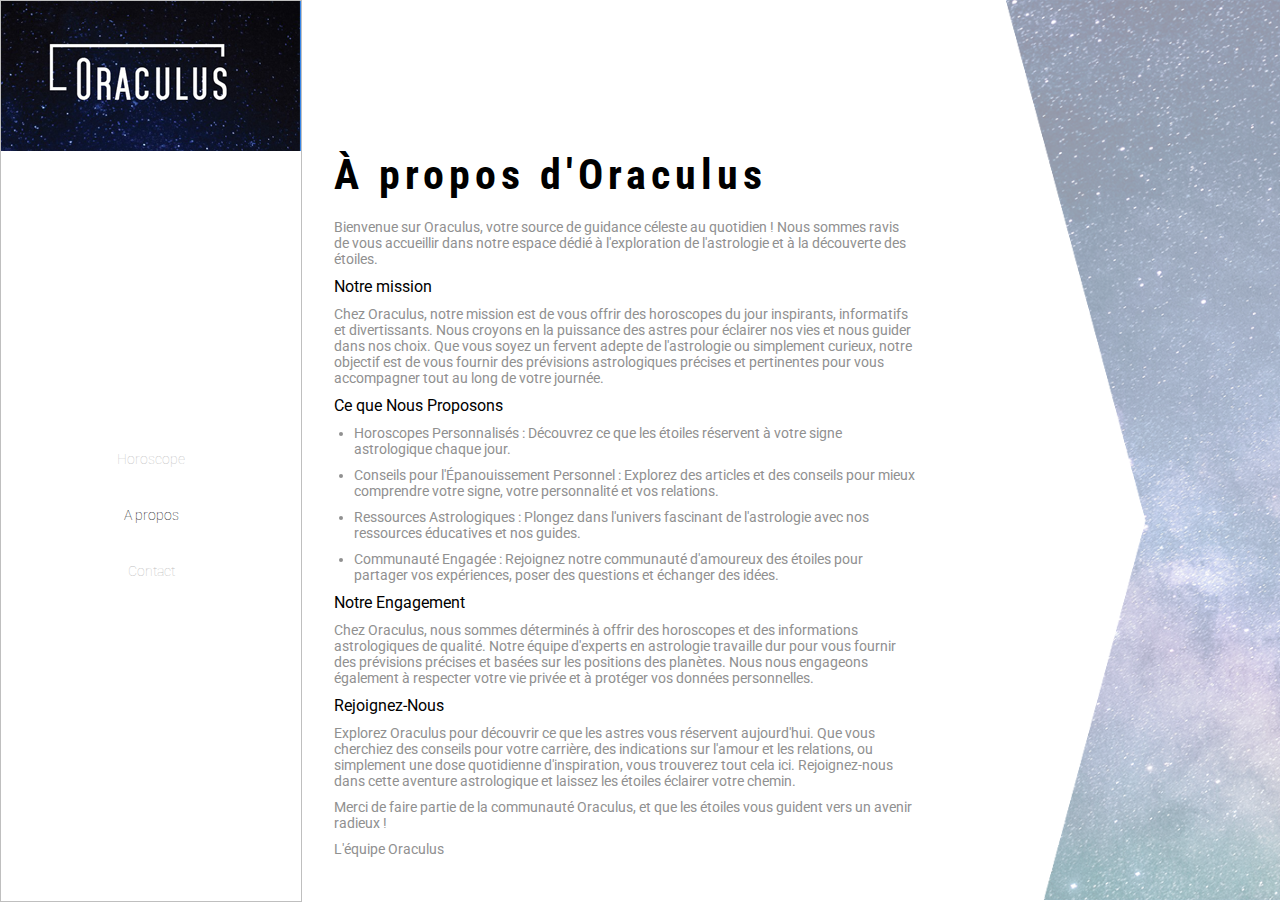
<file: a_propos.html>
<!DOCTYPE html>
<html lang="fr">
<head>
   <meta charset="UTF-8">
   <meta name="viewport" content="width=device-width, initial-scale=1.0">
   <link rel="stylesheet" href="css/style.css">
   <title>A Propos</title>
</head>

<header>
   <a href="#"><img src="img/logo.png" alt="Logo Oraculus"></a>
   <nav>
       <ul>
           <li><a href="index.html">Horoscope</a></li>
           <li><a class="active" href="a_propos.html">A propos</a></li>
           <li><a href="contact.html">Contact</a></li>
       </ul>
   </nav>
</header>

<body>

   <main>

   <section id="a_propos">
      <h1>À propos d'Oraculus</h1>
   
      <p>Bienvenue sur Oraculus, votre source de guidance céleste au quotidien ! Nous sommes ravis de vous accueillir dans notre espace dédié à l'exploration de l'astrologie et à la découverte des étoiles.</p>
   
      <h2>Notre mission</h2>
   
      <p>Chez Oraculus, notre mission est de vous offrir des horoscopes du jour inspirants, informatifs et divertissants. Nous croyons en la puissance des astres pour éclairer nos vies et nous guider dans nos choix. Que vous soyez un fervent adepte de l'astrologie ou simplement curieux, notre objectif est de vous fournir des prévisions astrologiques précises et pertinentes pour vous accompagner tout au long de votre journée.</p>
   
      <h2>Ce que Nous Proposons</h2>
   
      <ul>
         <li>Horoscopes Personnalisés : Découvrez ce que les étoiles réservent à votre signe astrologique chaque jour.</li>
         <li>Conseils pour l'Épanouissement Personnel : Explorez des articles et des conseils pour mieux comprendre votre signe, votre personnalité et vos relations.</li>
         <li>Ressources Astrologiques : Plongez dans l'univers fascinant de l'astrologie avec nos ressources éducatives et nos guides.</li>
         <li>Communauté Engagée : Rejoignez notre communauté d'amoureux des étoiles pour partager vos expériences, poser des questions et échanger des idées.</li>
      </ul>

      <h2>Notre Engagement</h2>
   
      <p>Chez Oraculus, nous sommes déterminés à offrir des horoscopes et des informations astrologiques de qualité. Notre équipe d'experts en astrologie travaille dur pour vous fournir des prévisions précises et basées sur les positions des planètes. Nous nous engageons également à respecter votre vie privée et à protéger vos données personnelles.</p>
   
      <h2>Rejoignez-Nous</h2>
   
      <p>Explorez Oraculus pour découvrir ce que les astres vous réservent aujourd'hui. Que vous cherchiez des conseils pour votre carrière, des indications sur l'amour et les relations, ou simplement une dose quotidienne d'inspiration, vous trouverez tout cela ici. Rejoignez-nous dans cette aventure astrologique et laissez les étoiles éclairer votre chemin.</p>
   
      <p>Merci de faire partie de la communauté Oraculus, et que les étoiles vous guident vers un avenir radieux !</p>
   
      <p>L'équipe Oraculus</p>
   </section>
   
   <aside>
  </aside>
</main>

</body>
</html>
</file>
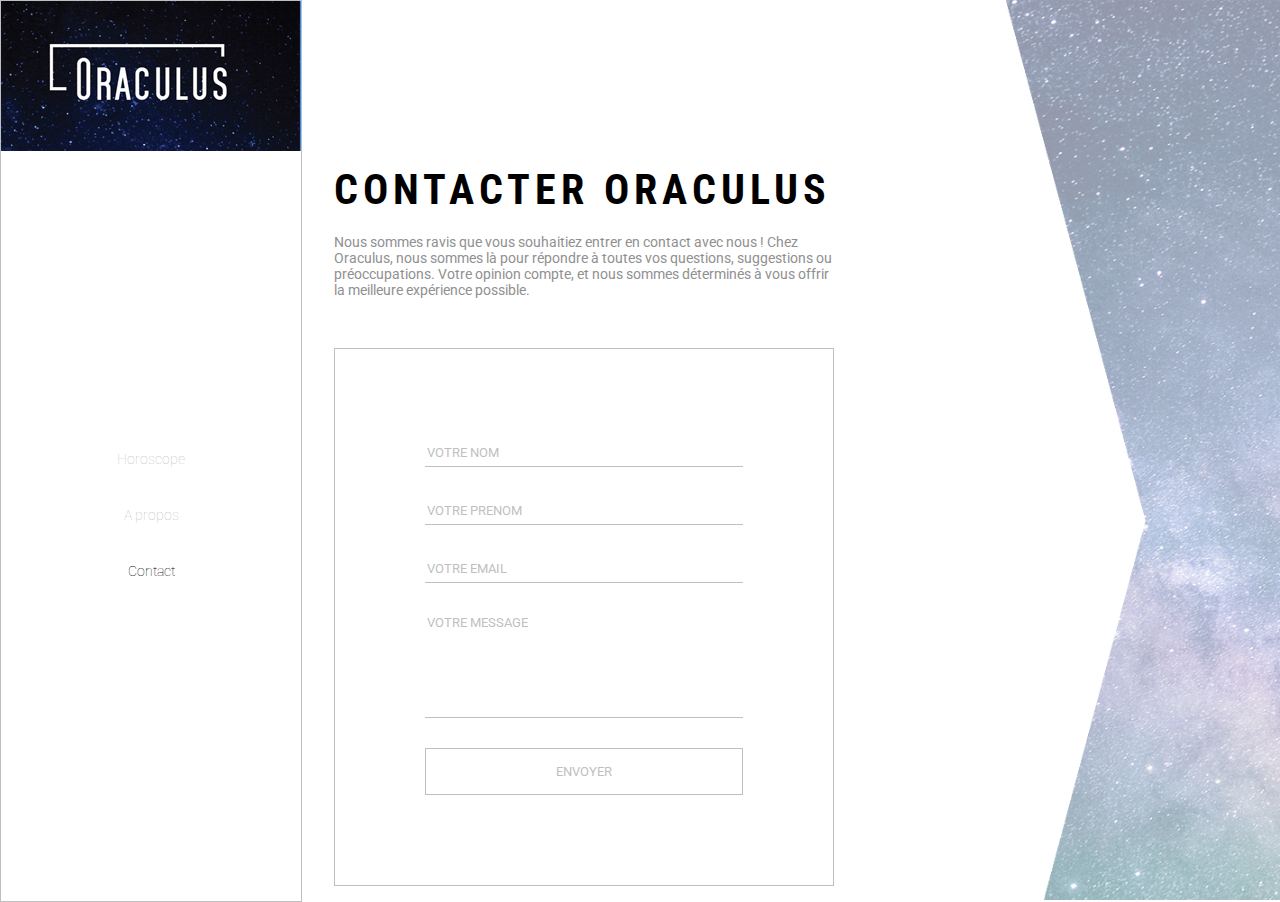
<file: contact.html>
<!DOCTYPE html>
<html lang="fr">
<head>
   <meta charset="UTF-8">
   <meta name="viewport" content="width=device-width, initial-scale=1.0">
   <link rel="stylesheet" href="css/style.css">
   <title>Contact</title>
</head>
<body>
   

   <header>
      <a href="#"><img src="img/logo.png" alt="Logo Oraculus"></a>
      <nav>
          <ul>
              <li><a href="index.html">Horoscope</a></li>
              <li><a href="a_propos.html">A propos</a></li>
              <li><a class="active" href="contact.html">Contact</a></li>
          </ul>
      </nav>
   </header>


   <main>

      <section id="contact">

         <h1 class="uppercase">Contacter ORACULUS</h1>
         <p>Nous sommes ravis que vous souhaitiez entrer en contact avec nous ! Chez Oraculus, nous sommes là pour répondre à toutes vos questions, suggestions ou préoccupations. Votre opinion compte, et nous sommes déterminés à vous offrir la meilleure expérience possible.</p>

         <form action="">
            <input type="text" name="lastname" id="lastname"  placeholder="votre nom" class="uppercase">
            <input type="text" name="name" id="name" placeholder="votre prenom" class="uppercase">
            <input type="email" name="email" id="email" placeholder="votre email" class="uppercase">
            <textarea name="" id="" placeholder="votre message" class="uppercase"></textarea>
            <input type="submit" value="envoyer" class="uppercase">
         </form>
      </section>

      <aside>
      </aside>

   </main>

</body>
</html>
</file>
<file: css/style.css>
/* Import font CSS */
@import url('https://fonts.googleapis.com/css2?family=Roboto+Condensed:wght@300;400;700&family=Roboto:wght@100;300;400;500;700;900&display=swap');

/* Début des variables */
:root {
    --font: 'Roboto', sans-serif;
    --font1: 'Roboto Condensed', sans-serif;
    --color: #BFBFBF;
    --color1: #000;
    --color2: #909090;
    --color3: #3F3F3F;
}

/* Début CSS Global */
* {
    font-family: var(--font);
    margin: 0;
}

h1 {
    font-size: 42px;
    letter-spacing: 5px;
    padding-bottom: 20px;
    font-family: var(--font1);
}

h2 {
    font-weight: 400;
    font-size: 16px;
    padding-bottom: 10px;
}

p, ul > li {
    font-size: 14px;
    color: var(--color2);
    padding-bottom: 10px;
}

ul {
    padding-left: 20px;
}

img {
    max-width: 100%;
}

/* Début Class */

.uppercase {
    text-transform: uppercase;
}

/* Début CSS Body */
body {
    display: grid;
    grid-template-columns: auto 80%;
    align-items: start;
}

/* Début CSS header */
header {
    width: 300px;
    min-height: 100vh;
    text-align: center;
    border: 1px solid var(--color);
    display: grid;
    grid-template-rows: 1fr 1fr;
}

header a {
    text-decoration: none;
    color: var(--color);
}

header .active, header a:hover {
    color: var(--color1);
}

header ul {
    padding: 0;
}

header li {
    list-style-type: none;
    margin-bottom: 30px;
    font-weight: 100;
}

.arrow {
    width: 300px;
    height: 105px;
    display: grid;
    grid-template-columns: repeat(2, 1fr);
    border: 1px solid var(--color);
}

.arrow a {
    display: inline-block;
    width: 100%;
    height: 100px;
    line-height: 100px;
    text-align: center;
    border-right: 1px solid var(--color);
}

/* Début CSS Main */
main {
    display: grid;
    grid-template-columns: 60% auto;
}

section {
    padding-left: 32px;
}

aside {
    min-height: 100vh;
    background: url('../img/background.png') no-repeat 90px center / cover;
    display: flex;
    align-items: center;
}

/* Début CSS Horoscope */
#horoscope {
    margin-top: 50px;
}

#horoscope > div {
    display: flex;
    gap: 38px;
}

#horoscope a {
    text-decoration: none;
    color: var(--color1);
    text-transform: uppercase;
    font-size: 18px;
    display: block;
    border-top: 1px solid var(--color);
    padding-top: 12px;
}

#horoscope article {
    display: grid;
    gap: 5px;
    transform: translate3d(20px, 30%, 0);
    padding-right: 24px;
}

#horoscope a span {
    display: block;
    color: var(--color);
}

article > p {
    font-size: 16px;
    color: var(--color1);
    margin: 0;
    padding: 0;
}

#date_signe {
    color: var(--color2);
    font-size: 16px;
    margin-bottom: 33px;
}

#horoscope div p span {
    color: var(--color3);
}

/* Début CSS A Propos */
#a_propos {
    margin-top: 150px;
    max-width: 670px;
}


/* Début CSS Contact */

#contact {
    max-width: 500px;
    padding-top: 165px;
}

#contact > p {
    padding-bottom: 50px;
}

#contact form {
    border: 1px solid var(--color);
    max-width: 430px;
    display: grid;
    gap: 30px;
    padding: 90px;
}

#contact form input[type='text'], #contact form input[type='email'] {
    height: 25px;
}

#contact form input, #contact form textarea{
    border: none;
    border-bottom: 1px solid var(--color);
}

#contact form input[type='text']::placeholder, #contact form input[type='email']::placeholder, #contact form textarea::placeholder {
    color: var(--color);
}

#contact form textarea {
    resize: none;
    height: 100px;
}

#contact form input[type='submit']{
    height: 47px;
    color: var(--color);
    background-color: white;
    border: 1px solid var(--color);
}
</file>
